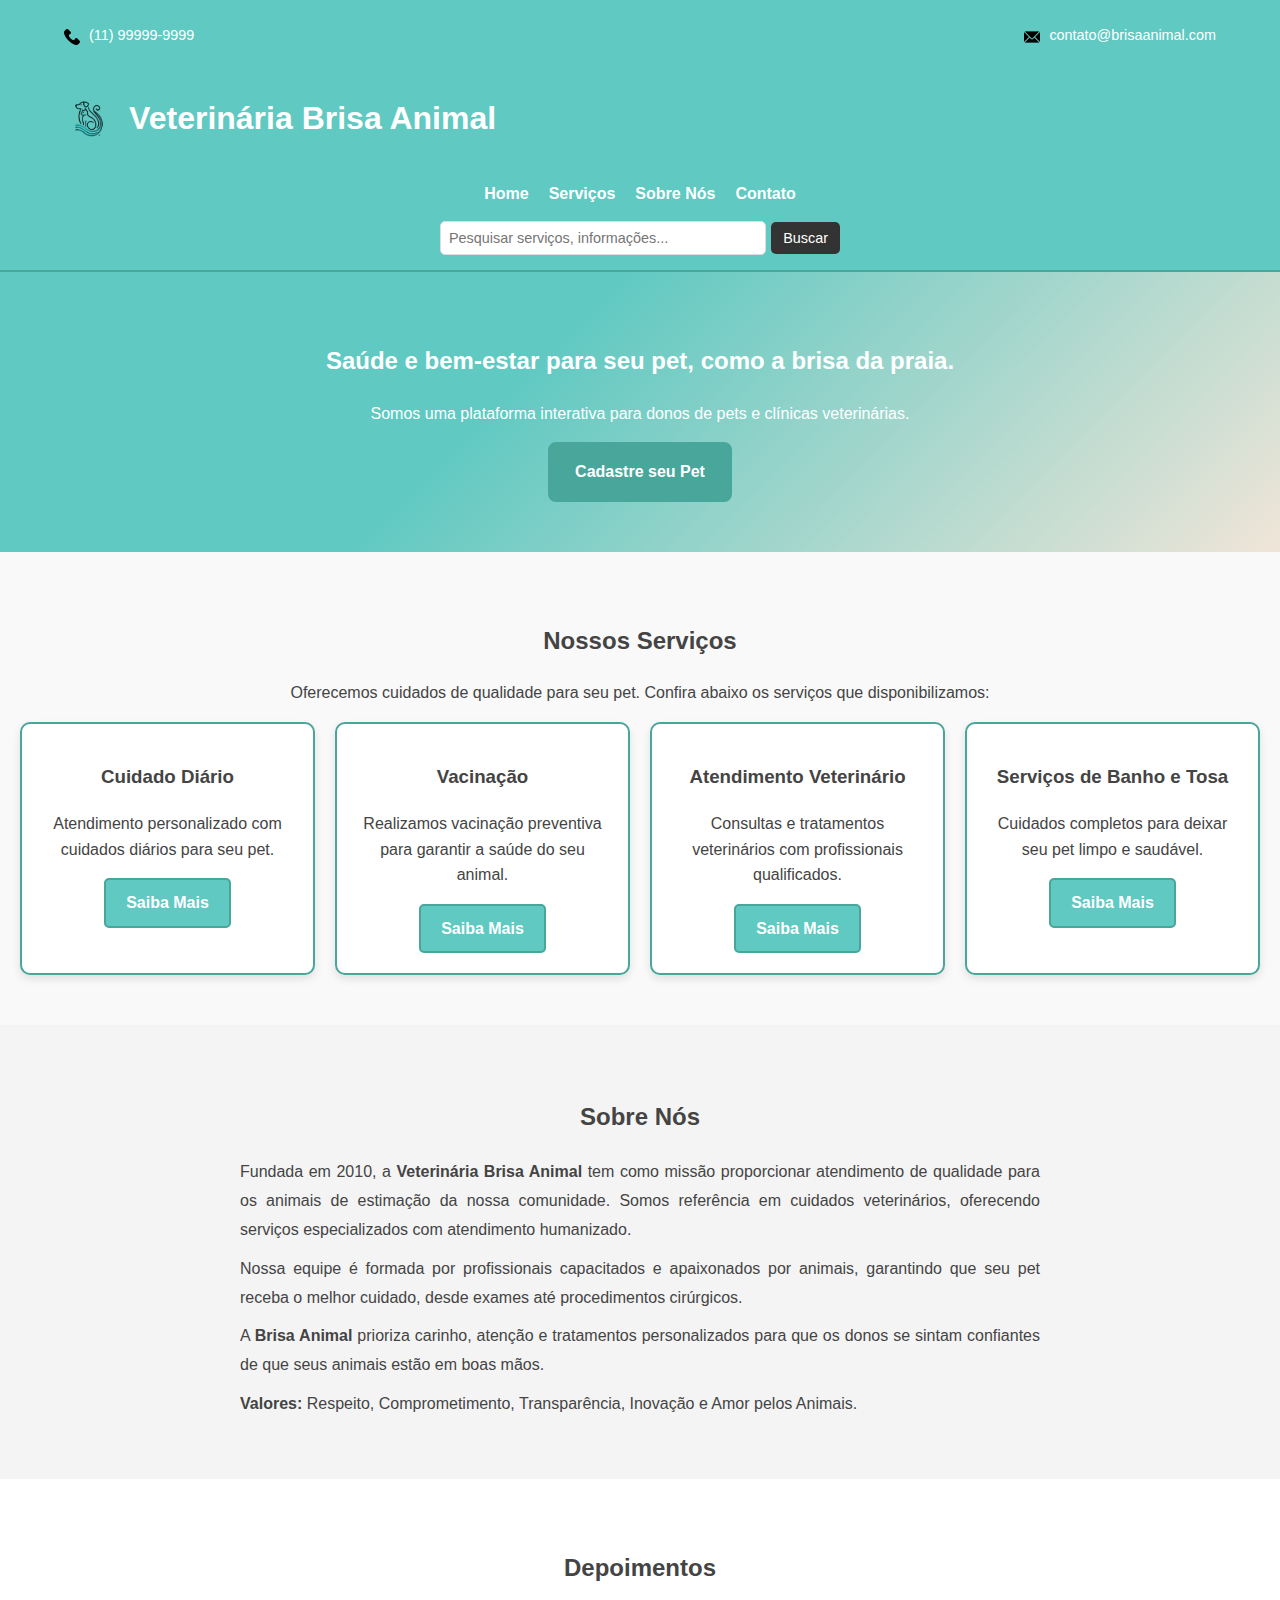
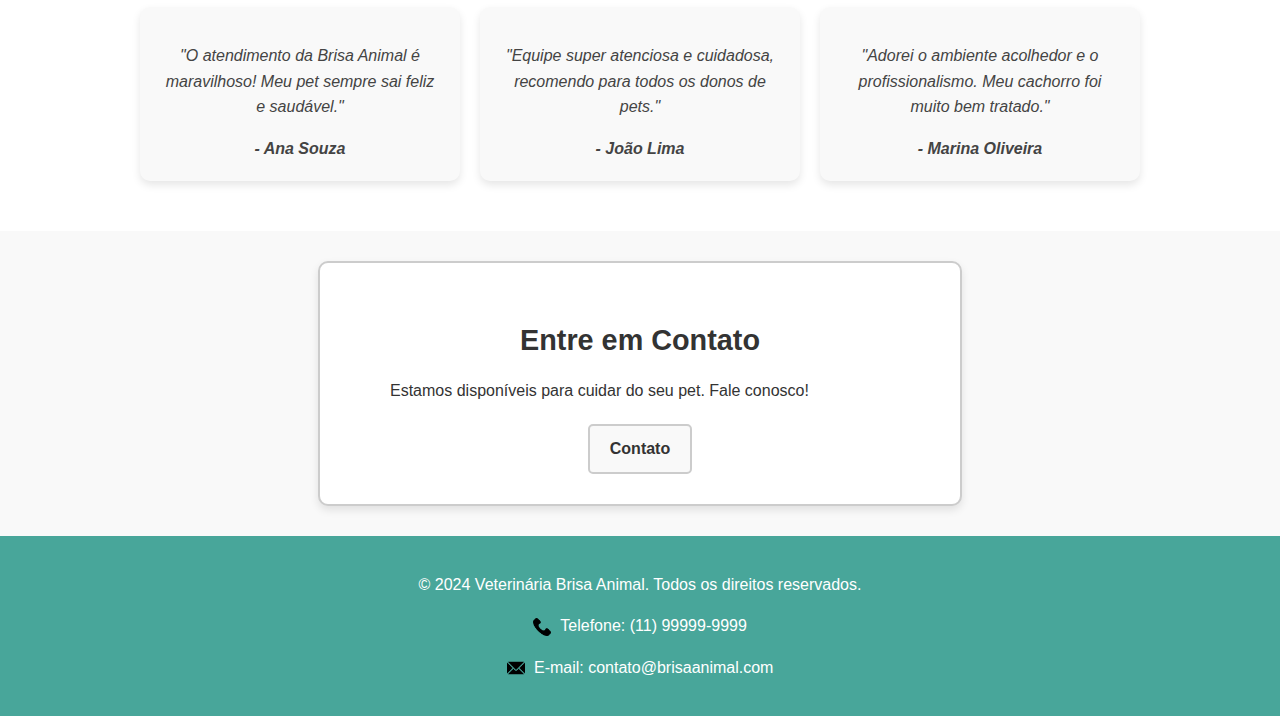
<file: index.html>
<!DOCTYPE html>
<html lang="pt-BR">

<head>
    <meta charset="UTF-8">
    <meta name="viewport" content="width=device-width, initial-scale=1.0">
    <title>Veterinária Brisa Animal</title>
    <link rel="stylesheet" href="css/style.css">
</head>

<body>
    <header>
        <div class="container">
            <div class="top-bar">
                <p><img src="img/phone-icon.png" alt="Telefone"> (11) 99999-9999</p>
                <p><img src="img/email-icon.png" alt="E-mail"> contato@brisaanimal.com</p>
            </div>
            <div class="logo-container">
                <img src="img/logo.png" alt="Logotipo Veterinária Brisa Animal" class="logo">
                <h1>Veterinária Brisa Animal</h1>
            </div>
            <nav>
                <ul>
                    <li><a href="index.html">Home</a></li>
                    <li><a href="pages/servicos.html">Serviços</a></li>
                    <li><a href="pages/sobre.html">Sobre Nós</a></li>
                    <li><a href="pages/contato.html">Contato</a></li>
                </ul>
            </nav>
            <div class="search-bar">
                <input type="text" placeholder="Pesquisar serviços, informações..." aria-label="Pesquisar">
                <button type="button">Buscar</button>
            </div>
        </div>
    </header>

    <main>
        <section class="intro">
            <div class="intro-content">
                <h2>Saúde e bem-estar para seu pet, como a brisa da praia.</h2>
                <p>Somos uma plataforma interativa para donos de pets e clínicas veterinárias.</p>
                <a href="pages/contato.html" class="btn">Cadastre seu Pet</a>
            </div>
        </section>

        <section class="services">
            <h2>Nossos Serviços</h2>
            <p>Oferecemos cuidados de qualidade para seu pet. Confira abaixo os serviços que disponibilizamos:</p>

            <div class="service-list">
                <div class="service-item">
                    <h3>Cuidado Diário</h3>
                    <p>Atendimento personalizado com cuidados diários para seu pet.</p>
                    <a href="pages/cuidado-diario.html" class="btn">Saiba Mais</a>
                </div>
                <div class="service-item">
                    <h3>Vacinação</h3>
                    <p>Realizamos vacinação preventiva para garantir a saúde do seu animal.</p>
                    <a href="pages/vacinacao.html" class="btn">Saiba Mais</a>
                </div>
                <div class="service-item">
                    <h3>Atendimento Veterinário</h3>
                    <p>Consultas e tratamentos veterinários com profissionais qualificados.</p>
                    <a href="pages/atendimento-veterinario.html" class="btn">Saiba Mais</a>
                </div>
                <div class="service-item">
                    <h3>Serviços de Banho e Tosa</h3>
                    <p>Cuidados completos para deixar seu pet limpo e saudável.</p>
                    <a href="pages/banho-tosa.html" class="btn">Saiba Mais</a>
                </div>
            </div>
        </section>

        <section class="about">
            <h2>Sobre Nós</h2>
            <p>
                Fundada em 2010, a <strong>Veterinária Brisa Animal</strong> tem como missão proporcionar
                atendimento de qualidade para os animais de estimação da nossa comunidade. Somos referência em cuidados
                veterinários,
                oferecendo serviços especializados com atendimento humanizado.
            </p>
            <p>
                Nossa equipe é formada por profissionais capacitados e apaixonados por animais, garantindo que seu pet
                receba o melhor cuidado,
                desde exames até procedimentos cirúrgicos.
            </p>
            <p>
                A <strong>Brisa Animal</strong> prioriza carinho, atenção e tratamentos personalizados para que os donos
                se sintam confiantes de que seus animais estão em boas mãos.
            </p>
            <p>
                <strong>Valores:</strong> Respeito, Comprometimento, Transparência, Inovação e Amor pelos Animais.
            </p>
        </section>

        <section class="testimonials">
            <h2>Depoimentos</h2>
            <div class="testimonial-list">
                <div class="testimonial-item">
                    <p>"O atendimento da Brisa Animal é maravilhoso! Meu pet sempre sai feliz e saudável."</p>
                    <strong>- Ana Souza</strong>
                </div>
                <div class="testimonial-item">
                    <p>"Equipe super atenciosa e cuidadosa, recomendo para todos os donos de pets."</p>
                    <strong>- João Lima</strong>
                </div>
                <div class="testimonial-item">
                    <p>"Adorei o ambiente acolhedor e o profissionalismo. Meu cachorro foi muito bem tratado."</p>
                    <strong>- Marina Oliveira</strong>
                </div>
            </div>
        </section>

        <section class="cta">
            <h2>Entre em Contato</h2>
            <p>Estamos disponíveis para cuidar do seu pet. Fale conosco!</p>
            <a href="pages/contato.html" class="btn">Contato</a>
        </section>
    </main>

    <footer>
        <p>&copy; 2024 Veterinária Brisa Animal. Todos os direitos reservados.</p>
        <p><img src="img/phone-icon.png" alt="Telefone"> Telefone: (11) 99999-9999</p>
        <p><img src="img/email-icon.png" alt="E-mail"> E-mail: contato@brisaanimal.com</p>
    </footer>
</body>

</html>
</file>
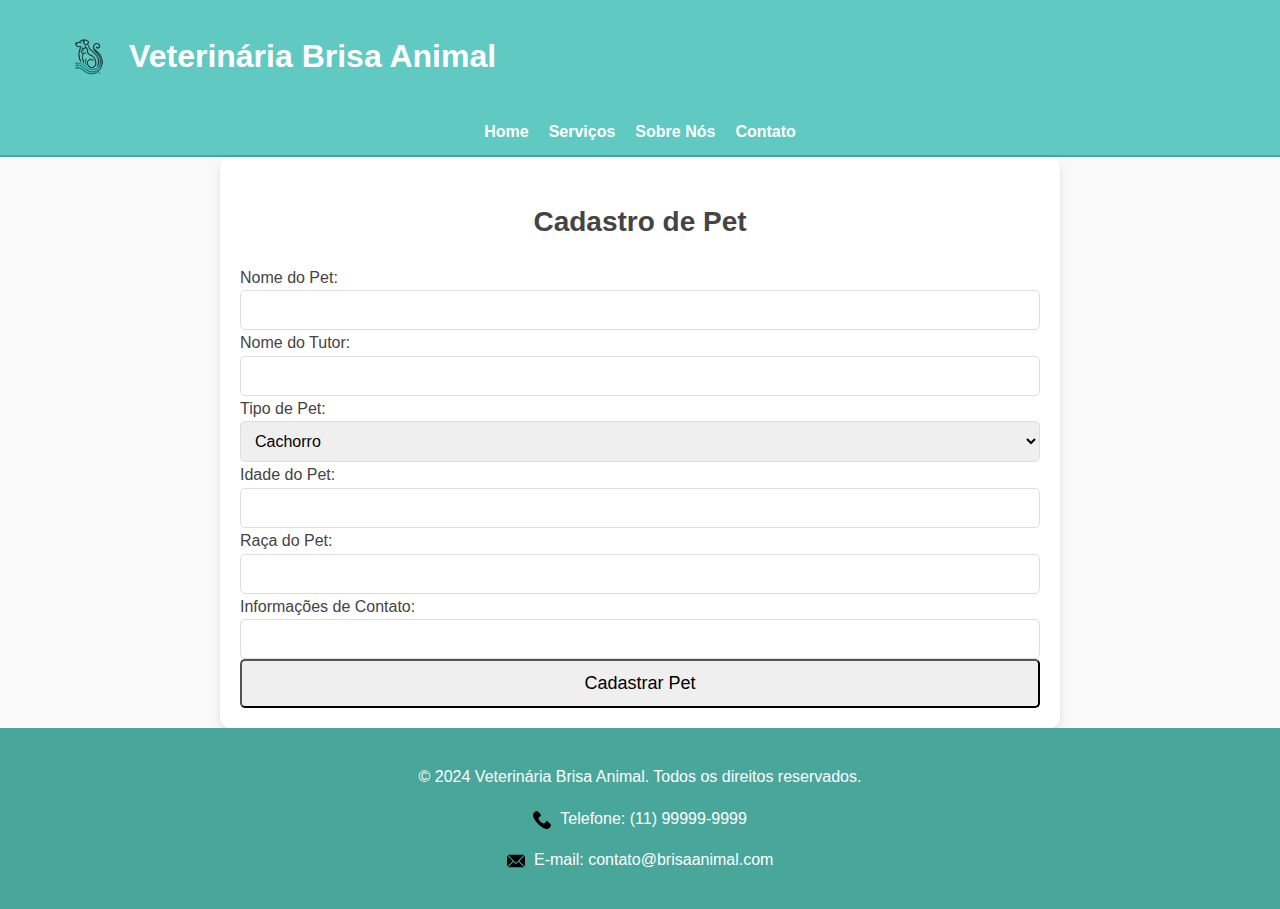
<file: pages/cadastro.html>
<!DOCTYPE html>
<html lang="pt-BR">

<head>
    <meta charset="UTF-8">
    <meta name="viewport" content="width=device-width, initial-scale=1.0">
    <title>Cadastro de Pet - Veterinária Brisa Animal</title>
    <link rel="stylesheet" href="../css/style.css">
</head>

<body>
    <header>
        <div class="container">
            <div class="logo-container">
                <img src="../img/logo.png" alt="Logotipo Veterinária Brisa Animal" class="logo">
                <h1>Veterinária Brisa Animal</h1>
            </div>
            <nav>
                <ul>
                    <li><a href="../index.html">Home</a></li>
                    <li><a href="servicos.html">Serviços</a></li>
                    <li><a href="sobre.html">Sobre Nós</a></li>
                    <li><a href="contato.html">Contato</a></li>
                </ul>
            </nav>
        </div>
    </header>

    <main>
        <section class="registration">
            <div class="container">
                <h2>Cadastro de Pet</h2>
                <form action="#" method="POST">
                    <div class="form-group">
                        <label for="petName">Nome do Pet:</label>
                        <input type="text" id="petName" name="petName" required>
                    </div>
                    <div class="form-group">
                        <label for="ownerName">Nome do Tutor:</label>
                        <input type="text" id="ownerName" name="ownerName" required>
                    </div>
                    <div class="form-group">
                        <label for="petType">Tipo de Pet:</label>
                        <select id="petType" name="petType" required>
                            <option value="Cachorro">Cachorro</option>
                            <option value="Gato">Gato</option>
                            <option value="Outro">Outro</option>
                        </select>
                    </div>
                    <div class="form-group">
                        <label for="petAge">Idade do Pet:</label>
                        <input type="number" id="petAge" name="petAge" required>
                    </div>
                    <div class="form-group">
                        <label for="petBreed">Raça do Pet:</label>
                        <input type="text" id="petBreed" name="petBreed" required>
                    </div>
                    <div class="form-group">
                        <label for="contactInfo">Informações de Contato:</label>
                        <input type="text" id="contactInfo" name="contactInfo" required>
                    </div>
                    <div class="form-group">
                        <button type="submit" class="btn">Cadastrar Pet</button>
                    </div>
                </form>
            </div>
        </section>
    </main>

    <footer>
        <div class="container">
            <p>&copy; 2024 Veterinária Brisa Animal. Todos os direitos reservados.</p>
            <p><img src="../img/phone-icon.png" alt="Telefone"> Telefone: (11) 99999-9999</p>
            <p><img src="../img/email-icon.png" alt="E-mail"> E-mail: contato@brisaanimal.com</p>
        </div>
    </footer>
</body>

</html>
</file>
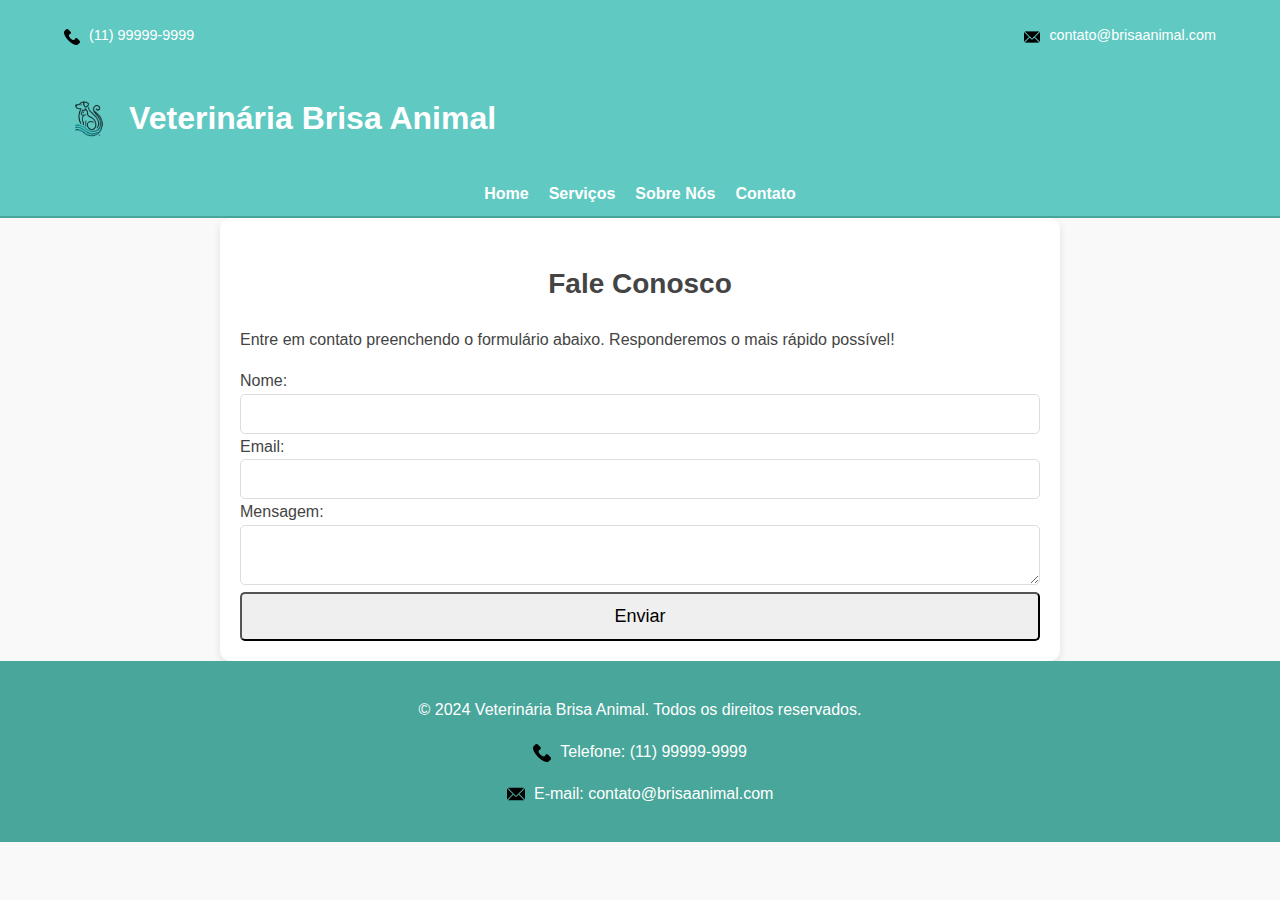
<file: pages/contato.html>
<!DOCTYPE html>
<html lang="pt-BR">

<head>
    <meta charset="UTF-8">
    <meta name="viewport" content="width=device-width, initial-scale=1.0">
    <title>Fale Conosco - Veterinária Brisa Animal</title>
    <link rel="stylesheet" href="../css/style.css">
</head>

<body>
    <header>
        <div class="container">
            <div class="top-bar">
                <p><img src="../img/phone-icon.png" alt="Telefone"> (11) 99999-9999</p>
                <p><img src="../img/email-icon.png" alt="E-mail"> contato@brisaanimal.com</p>
            </div>
            <div class="logo-container">
                <img src="../img/logo.png" alt="Logotipo Veterinária Brisa Animal" class="logo">
                <h1>Veterinária Brisa Animal</h1>
            </div>
            <nav>
                <ul>
                    <li><a href="../index.html">Home</a></li>
                    <li><a href="servicos.html">Serviços</a></li>
                    <li><a href="sobre.html">Sobre Nós</a></li>
                    <li><a href="contato.html">Contato</a></li>
                </ul>
            </nav>
        </div>
    </header>

    <main>
        <section class="contact-form-container">
            <h2>Fale Conosco</h2>
            <p>Entre em contato preenchendo o formulário abaixo. Responderemos o mais rápido possível!</p>
            <form class="contact-form" action="/enviar" method="POST">
                <div class="form-group">
                    <label for="nome">Nome:</label>
                    <input type="text" id="nome" name="nome" required>
                </div>
                <div class="form-group">
                    <label for="email">Email:</label>
                    <input type="email" id="email" name="email" required>
                </div>
                <div class="form-group">
                    <label for="mensagem">Mensagem:</label>
                    <textarea id="mensagem" name="mensagem" required></textarea>
                </div>
                <button type="submit">Enviar</button>
            </form>
        </section>
    </main>

    <footer>
        <p>&copy; 2024 Veterinária Brisa Animal. Todos os direitos reservados.</p>
        <p><img src="../img/phone-icon.png" alt="Telefone"> Telefone: (11) 99999-9999</p>
        <p><img src="../img/email-icon.png" alt="E-mail"> E-mail: contato@brisaanimal.com</p>
    </footer>
</body>

</html>
</file>
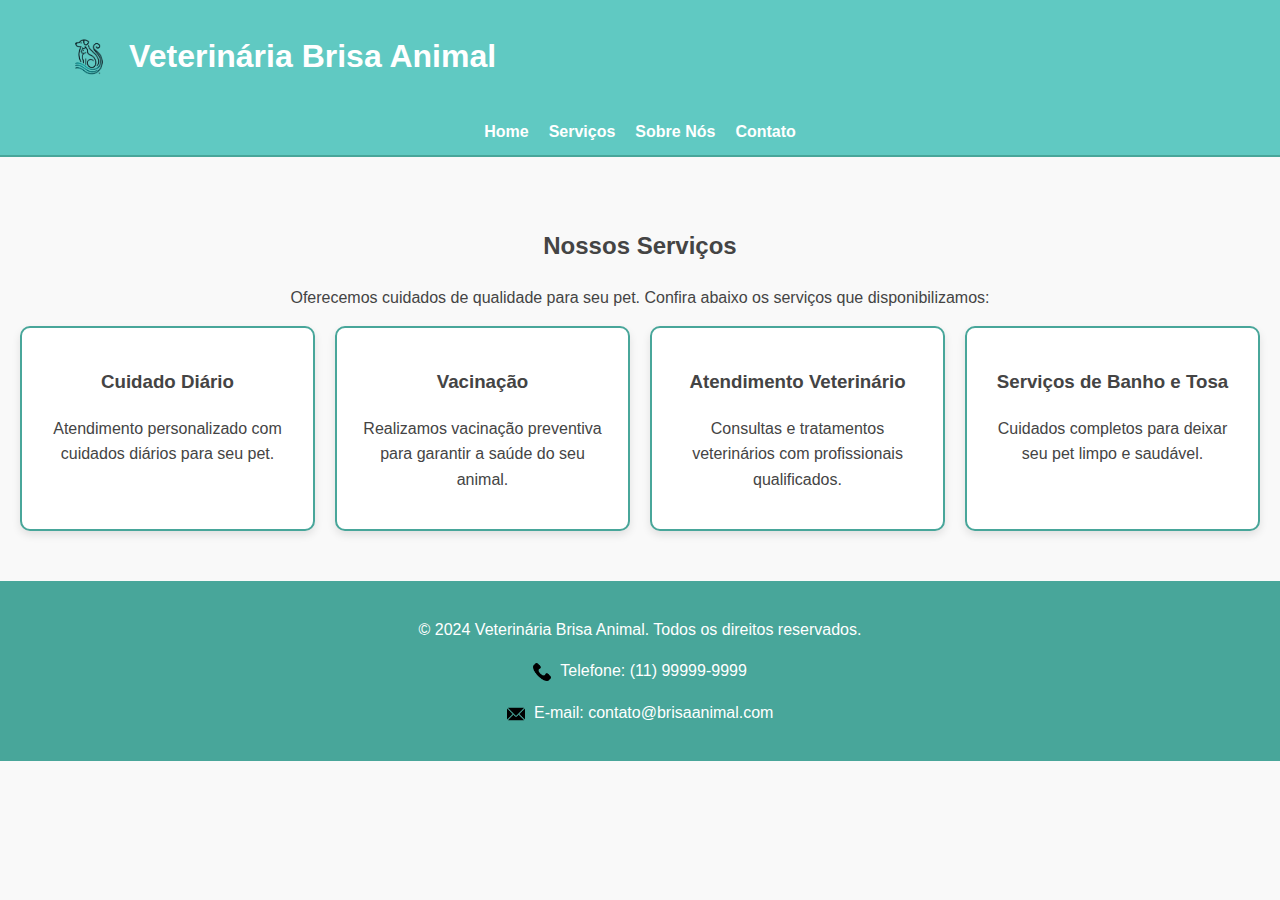
<file: pages/servicos.html>
<!DOCTYPE html>
<html lang="pt-BR">

<head>
    <meta charset="UTF-8">
    <meta name="viewport" content="width=device-width, initial-scale=1.0">
    <title>Serviços - Veterinária Brisa Animal</title>
    <link rel="stylesheet" href="../css/style.css">
</head>

<body>
    <header>
        <div class="container">
            <div class="logo-container">
                <img src="../img/logo.png" alt="Logotipo Veterinária Brisa Animal" class="logo">
                <h1>Veterinária Brisa Animal</h1>
            </div>
            <nav>
                <ul>
                    <li><a href="../index.html">Home</a></li>
                    <li><a href="servicos.html">Serviços</a></li>
                    <li><a href="sobre.html">Sobre Nós</a></li>
                    <li><a href="contato.html">Contato</a></li>
                </ul>
            </nav>
        </div>
    </header>

    <main>
        <section class="services">
            <h2>Nossos Serviços</h2>
            <p>Oferecemos cuidados de qualidade para seu pet. Confira abaixo os serviços que disponibilizamos:</p>

            <div class="service-list">
                <div class="service-item">
                    <h3>Cuidado Diário</h3>
                    <p>Atendimento personalizado com cuidados diários para seu pet.</p>
                </div>
                <div class="service-item">
                    <h3>Vacinação</h3>
                    <p>Realizamos vacinação preventiva para garantir a saúde do seu animal.</p>
                </div>
                <div class="service-item">
                    <h3>Atendimento Veterinário</h3>
                    <p>Consultas e tratamentos veterinários com profissionais qualificados.</p>
                </div>
                <div class="service-item">
                    <h3>Serviços de Banho e Tosa</h3>
                    <p>Cuidados completos para deixar seu pet limpo e saudável.</p>
                </div>
            </div>
        </section>
    </main>

    <footer>
        <p>&copy; 2024 Veterinária Brisa Animal. Todos os direitos reservados.</p>
        <p><img src="../img/phone-icon.png" alt="Telefone"> Telefone: (11) 99999-9999</p>
        <p><img src="../img/email-icon.png" alt="E-mail"> E-mail: contato@brisaanimal.com</p>
    </footer>
</body>

</html>
</file>
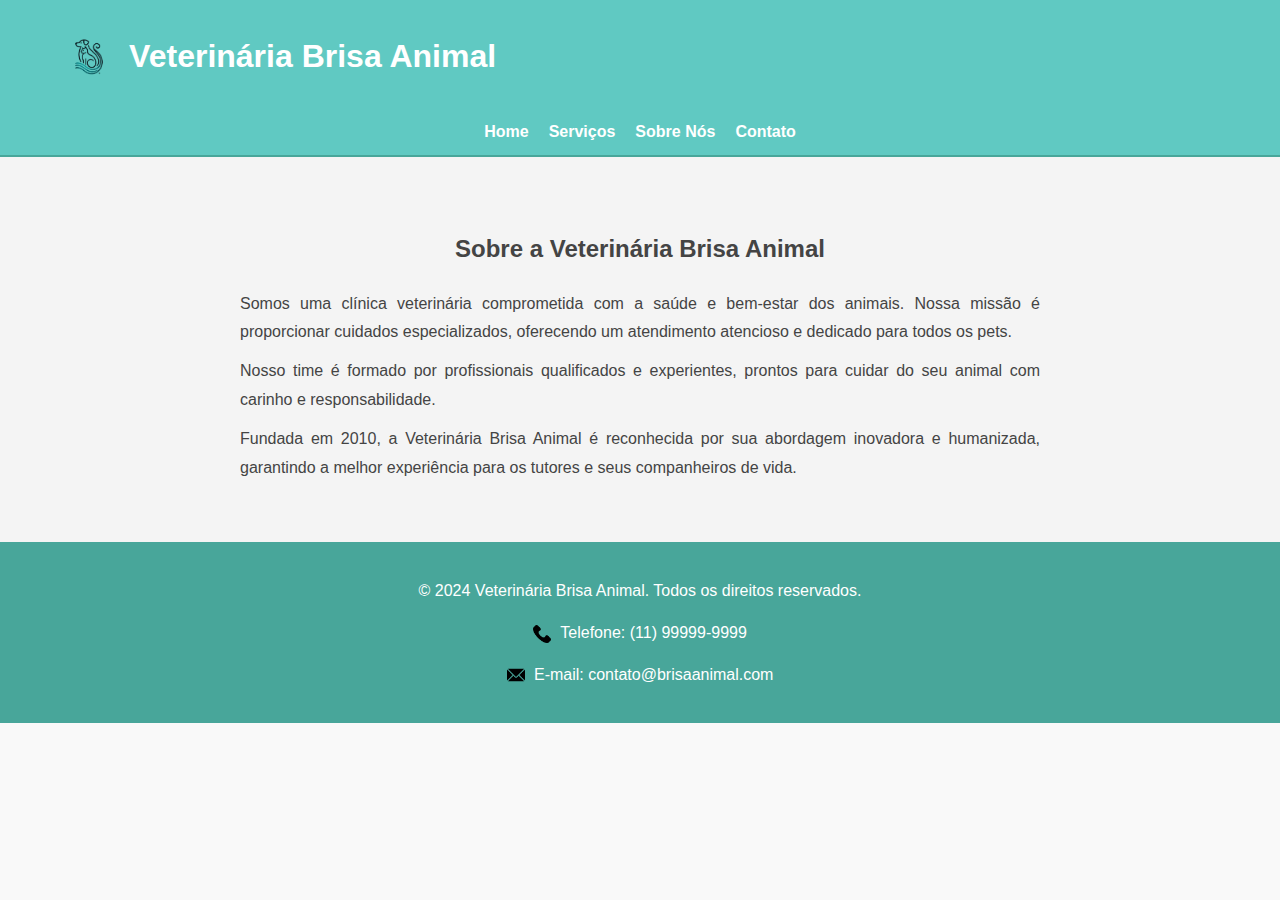
<file: pages/sobre.html>
<!DOCTYPE html>
<html lang="pt-BR">

<head>
    <meta charset="UTF-8">
    <meta name="viewport" content="width=device-width, initial-scale=1.0">
    <title>Sobre Nós - Veterinária Brisa Animal</title>
    <link rel="stylesheet" href="../css/style.css">
</head>

<body>
    <header>
        <div class="container">
            <div class="logo-container">
                <img src="../img/logo.png" alt="Logotipo Veterinária Brisa Animal" class="logo">
                <h1>Veterinária Brisa Animal</h1>
            </div>
            <nav>
                <ul>
                    <li><a href="../index.html">Home</a></li>
                    <li><a href="servicos.html">Serviços</a></li>
                    <li><a href="sobre.html" class="active">Sobre Nós</a></li>
                    <li><a href="contato.html">Contato</a></li>
                </ul>
            </nav>
        </div>
    </header>

    <main>
        <section class="about">
            <div class="container">
                <h2>Sobre a Veterinária Brisa Animal</h2>
                <p>Somos uma clínica veterinária comprometida com a saúde e bem-estar dos animais. Nossa missão é
                    proporcionar cuidados especializados, oferecendo um atendimento atencioso e dedicado para todos os
                    pets.</p>
                <p>Nosso time é formado por profissionais qualificados e experientes, prontos para cuidar do seu animal
                    com carinho e responsabilidade.</p>
                <p>Fundada em 2010, a Veterinária Brisa Animal é reconhecida por sua abordagem inovadora e humanizada,
                    garantindo a melhor experiência para os tutores e seus companheiros de vida.</p>
            </div>
        </section>
    </main>

    <footer>
        <div class="container">
            <p>&copy; 2024 Veterinária Brisa Animal. Todos os direitos reservados.</p>
            <p><img src="../img/phone-icon.png" alt="Telefone"> Telefone: (11) 99999-9999</p>
            <p><img src="../img/email-icon.png" alt="E-mail"> E-mail: contato@brisaanimal.com</p>
        </div>
    </footer>
</body>

</html>
</file>
<file: css/style.css>
/* Configurações gerais */
body {
    font-family: 'Arial', sans-serif;
    line-height: 1.6;
    margin: 0;
    padding: 0;
    color: #444;
    background-color: #f9f9f9;
}

.container {
    width: 90%;
    max-width: 1200px;
    margin: 0 auto;
}

/* Cabeçalho */
header {
    background: #60c9c2;
    color: #fff;
    padding: 10px 0;
    border-bottom: 2px solid #48a69a;
}

.top-bar {
    display: flex;
    justify-content: space-between;
    align-items: center;
    font-size: 0.9em;
    margin-bottom: 10px;
}

.top-bar img {
    width: 16px;
    height: 16px;
    margin-right: 5px;
    vertical-align: middle;
}

.logo-container {
    display: flex;
    align-items: center;
    margin-bottom: 15px;
}

.logo {
    max-height: 50px;
    margin-right: 15px;
}

nav ul {
    display: flex;
    list-style: none;
    padding: 0;
    margin: 0;
    justify-content: center;
    gap: 20px;
}

nav ul li a {
    text-decoration: none;
    color: #fff;
    font-weight: bold;
    transition: color 0.3s;
}

nav ul li a:hover {
    color: #f0e5d8;
}

/* Barra de pesquisa */
.search-bar {
    position: relative;
    margin-top: 10px;
    width: 50%;
    max-width: 400px;
    margin-left: auto;
    margin-right: auto;
    padding: 5px;
    background: none;
    border-radius: 5px;
    display: flex;
    align-items: center;
    gap: 5px;
}

.search-bar input {
    flex-grow: 1;
    padding: 8px;
    font-size: 0.9em;
    border: 1px solid #ddd;
    border-radius: 5px;
    box-sizing: border-box;
}

.search-bar button {
    padding: 8px 12px;
    font-size: 0.9em;
    background: #333;
    color: #fff;
    border: none;
    border-radius: 5px;
    cursor: pointer;
    transition: background-color 0.3s;
}

.search-bar button:hover {
    background: #555;
}

/* Introdução */
.intro {
    background: linear-gradient(135deg, #60c9c2 40%, #f0e5d8 100%);
    color: white;
    text-align: center;
    padding: 50px 20px;
}

.intro-content .btn {
    display: inline-block;
    padding: 15px 25px;
    background: #48a69a;
    color: white;
    text-decoration: none;
    border: 2px solid #48a69a;
    border-radius: 8px;
    font-weight: bold;
    font-size: 1em;
    transition: background-color 0.3s, color 0.3s, border-color 0.3s;
}

.intro-content .btn:hover {
    background: #60c9c2;
    color: #f0e5d8;
    border-color: #60c9c2;
}

/* Serviços */
.services {
    padding: 50px 20px;
    text-align: center;
}

.services .btn {
    display: inline-block;
    padding: 10px 20px;
    background-color: #60c9c2;
    color: white;
    text-decoration: none;
    border-radius: 5px;
    font-weight: bold;
    border: 2px solid #48a69a;
    transition: background-color 0.3s, color 0.3s, transform 0.3s, border-color 0.3s;
}

.services .btn:hover {
    background-color: #f0e5d8;
    color: #444;
    border-color: #60c9c2;
    transform: scale(1.05);
}

.service-list {
    display: grid;
    grid-template-columns: repeat(auto-fit, minmax(250px, 1fr));
    gap: 20px;
}

.service-item {
    background: white;
    padding: 20px;
    border: 2px solid #48a69a;
    border-radius: 10px;
    box-shadow: 0 4px 8px rgba(0, 0, 0, 0.1);
    text-align: center;
    transition: transform 0.3s, box-shadow 0.3s, border-color 0.3s;
}

.service-item:hover {
    transform: translateY(-5px);
    box-shadow: 0 6px 12px rgba(0, 0, 0, 0.15);
    border-color: #60c9c2;
}

/* Sobre */
.about {
    padding: 50px 20px;
    background: #f4f4f4;
    text-align: center;
    line-height: 1.8;
}

.about p {
    text-align: justify;
    margin: 10px auto;
    max-width: 800px;
}

/* Depoimentos */
.testimonials {
    padding: 50px 20px;
    text-align: center;
    background: #ffffff;
}

.testimonial-list {
    display: grid;
    grid-template-columns: repeat(auto-fit, minmax(300px, 1fr));
    gap: 20px;
    max-width: 1000px;
    margin: 0 auto;
}

.testimonial-item {
    background: #f9f9f9;
    padding: 20px;
    border-radius: 10px;
    box-shadow: 0 4px 8px rgba(0, 0, 0, 0.1);
    text-align: center;
    font-style: italic;
}

/* Call to Action */
.cta {
    max-width: 600px;
    margin: 30px auto;
    padding: 30px 20px;
    background: #ffffff;
    color: #333;
    text-align: center;
    border: 2px solid #ccc;
    border-radius: 10px;
    box-shadow: 0 4px 8px rgba(0, 0, 0, 0.1);
    transition: transform 0.3s, box-shadow 0.3s, border-color 0.3s;
}

.cta:hover {
    transform: translateY(-5px);
    box-shadow: 0 6px 12px rgba(0, 0, 0, 0.15);
    border-color: #999;
}

.cta h2 {
    font-size: 1.8em;
    margin-bottom: 15px;
    font-weight: bold;
}

.cta p {
    font-size: 1em;
    margin-bottom: 20px;
    text-align: justify;
    max-width: 500px;
    margin: 0 auto 20px;
}

.cta .btn {
    display: inline-block;
    padding: 10px 20px;
    background: #f9f9f9;
    color: #333;
    text-decoration: none;
    font-weight: bold;
    border-radius: 5px;
    border: 2px solid #ccc;
    transition: background-color 0.3s, color 0.3s, border-color 0.3s, transform 0.3s;
}

.cta .btn:hover {
    background: #e0e0e0;
    color: #000;
    border-color: #aaa;
    transform: scale(1.05);
}

/* Rodapé */
footer {
    background: #48a69a;
    color: #fff;
    text-align: center;
    padding: 20px 0;
}

footer img {
    width: 18px;
    vertical-align: middle;
    margin-right: 5px;
}

/* Formulários */
.contact-form-container,
.registration .container {
    max-width: 800px;
    margin: 0 auto;
    background-color: #fff;
    padding: 20px;
    border-radius: 10px;
    box-shadow: 0 4px 8px rgba(0, 0, 0, 0.1);
}

.contact-form-container h2,
.registration h2 {
    text-align: center;
    font-size: 28px;
    margin-bottom: 20px;
}

.contact-form-container input,
.contact-form-container textarea,
.registration input,
.registration select {
    width: 100%;
    padding: 10px;
    font-size: 16px;
    border: 1px solid #ddd;
    border-radius: 5px;
    box-sizing: border-box;
}

.contact-form-container button,
.registration button[type="submit"] {
    display: block;
    width: 100%;
    padding: 12px;
    font-size: 18px;
    border-radius: 5px;
    cursor: pointer;
    transition: background-color 0.3s;
}
</file>
